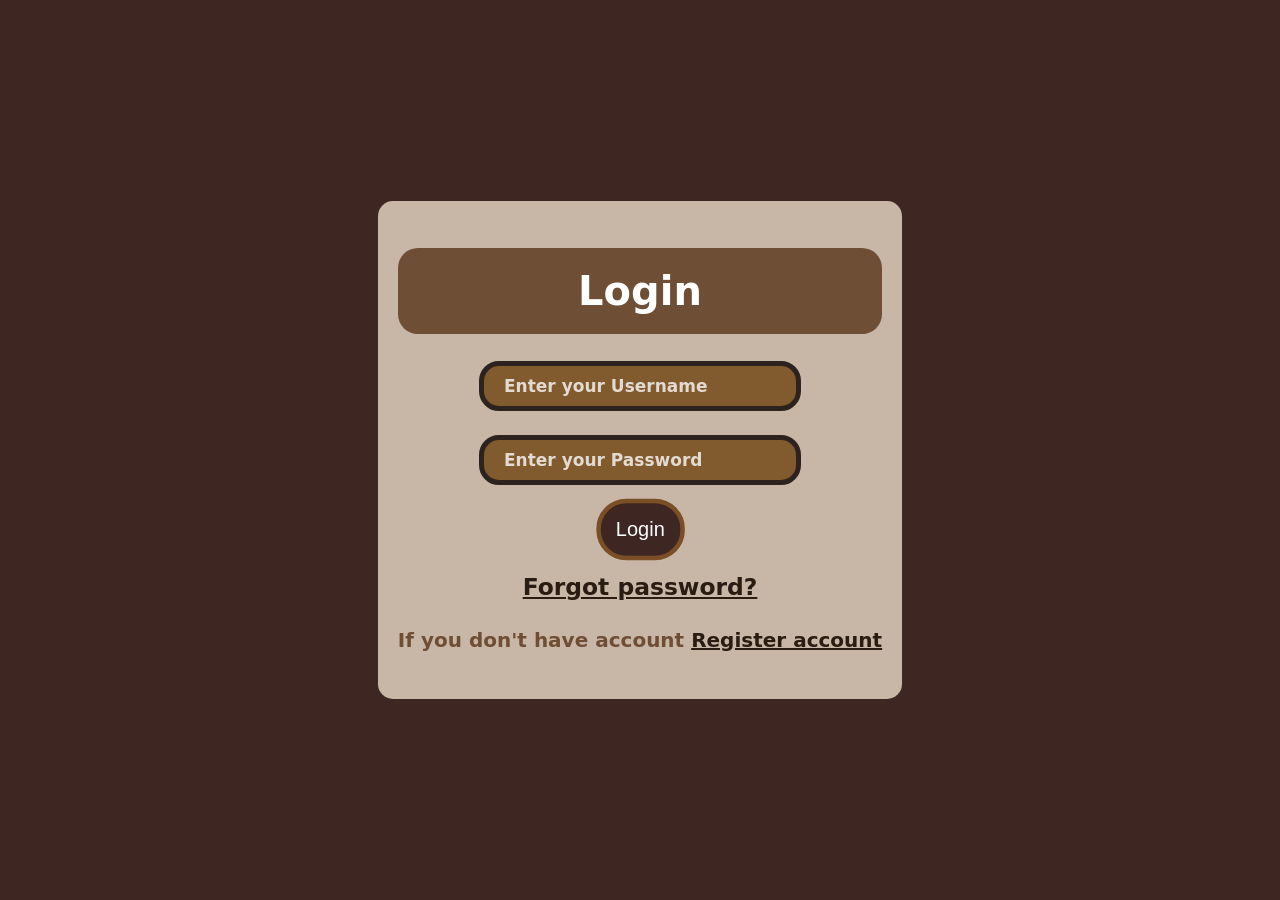
<file: index.html>
<!DOCTYPE html>
<html lang="en">
<head>
    <meta charset="UTF-8">
    <meta name="viewport" content="width=device-width, initial-scale=1.0">
    <meta http-equiv="refresh" content="0; url=Authentication/login.html">
    <link rel="stylesheet" href="style.css">
    <title>ArzCore</title>
</head>
<body>
    <h1>Hello . .</h1>

    <a href="Authentication/login.html" class="logdb">Logout</a>
</body>
</html>
</file>
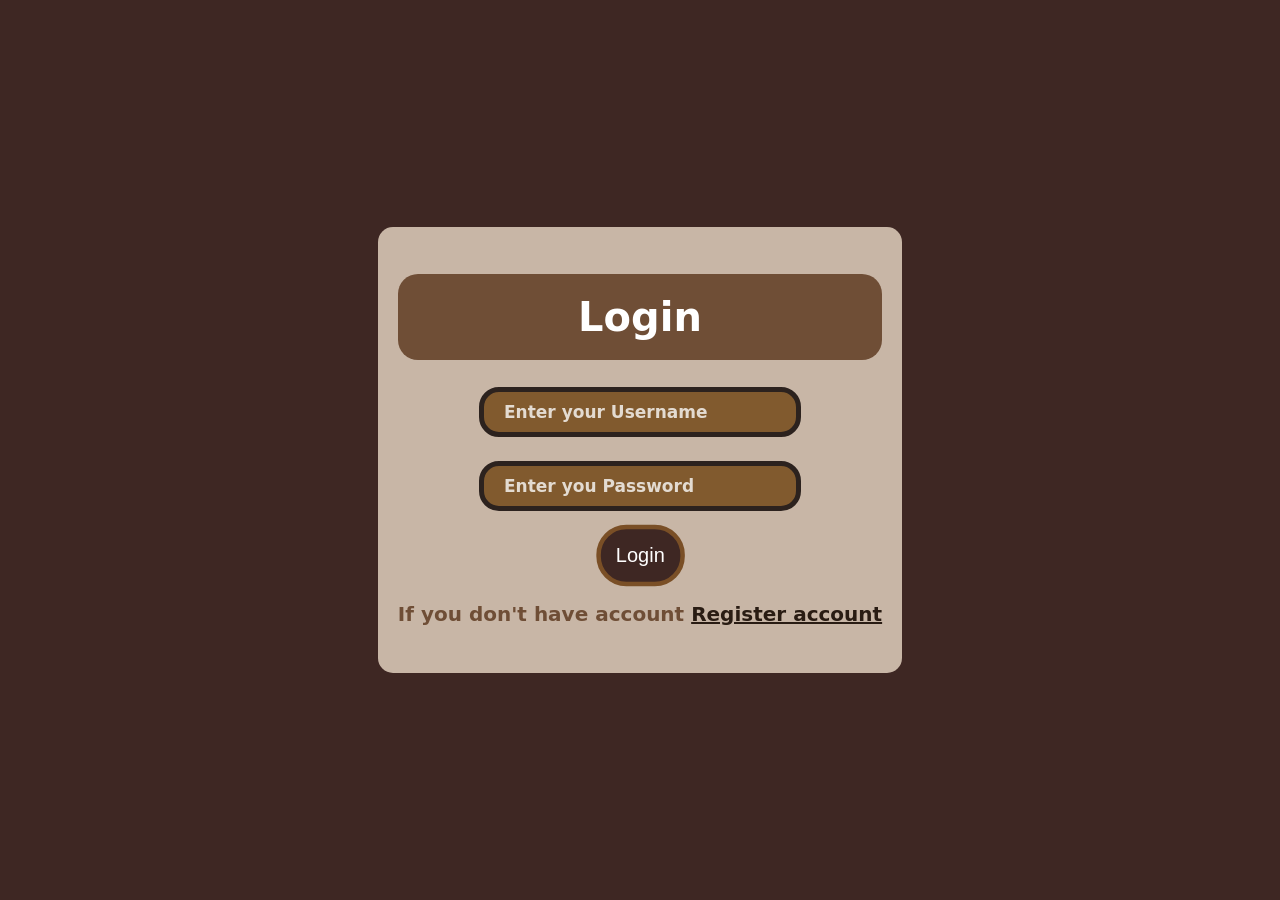
<file: login.html>
<!DOCTYPE html>
<html lang="en">
<head>
    <meta charset="UTF-8">
    <meta name="viewport" content="width=device-width, initial-scale=1.0">
    <link rel="stylesheet" href="style.css">
    <link rel="shortcut icon" href="arzcore-logo-black.png" type="image/x-icon">
    <title>ArzCore</title>
</head>
<body>
    <script src="script.js"></script>
    <div class="login-container">
        <h1>Login</h1>

        <form action="index.html" name="login" method="post" id="loginForm">
            <input type="text" class="box" name="login" id="login" size="25" maxlength="25" placeholder="Enter your Username">
            <br> <br>
            <input type="password" class="box" name="ps" id="ps" size="25" maxlength="25" placeholder="Enter you Password">
            <br> <br>
            <input type="submit" value="Login" class="logb">
        </form>

        <h4>If you don't have account <a href="register.html" target="_blank">Register account</a> </h3>
    </div>
</body>
</html>
</file>
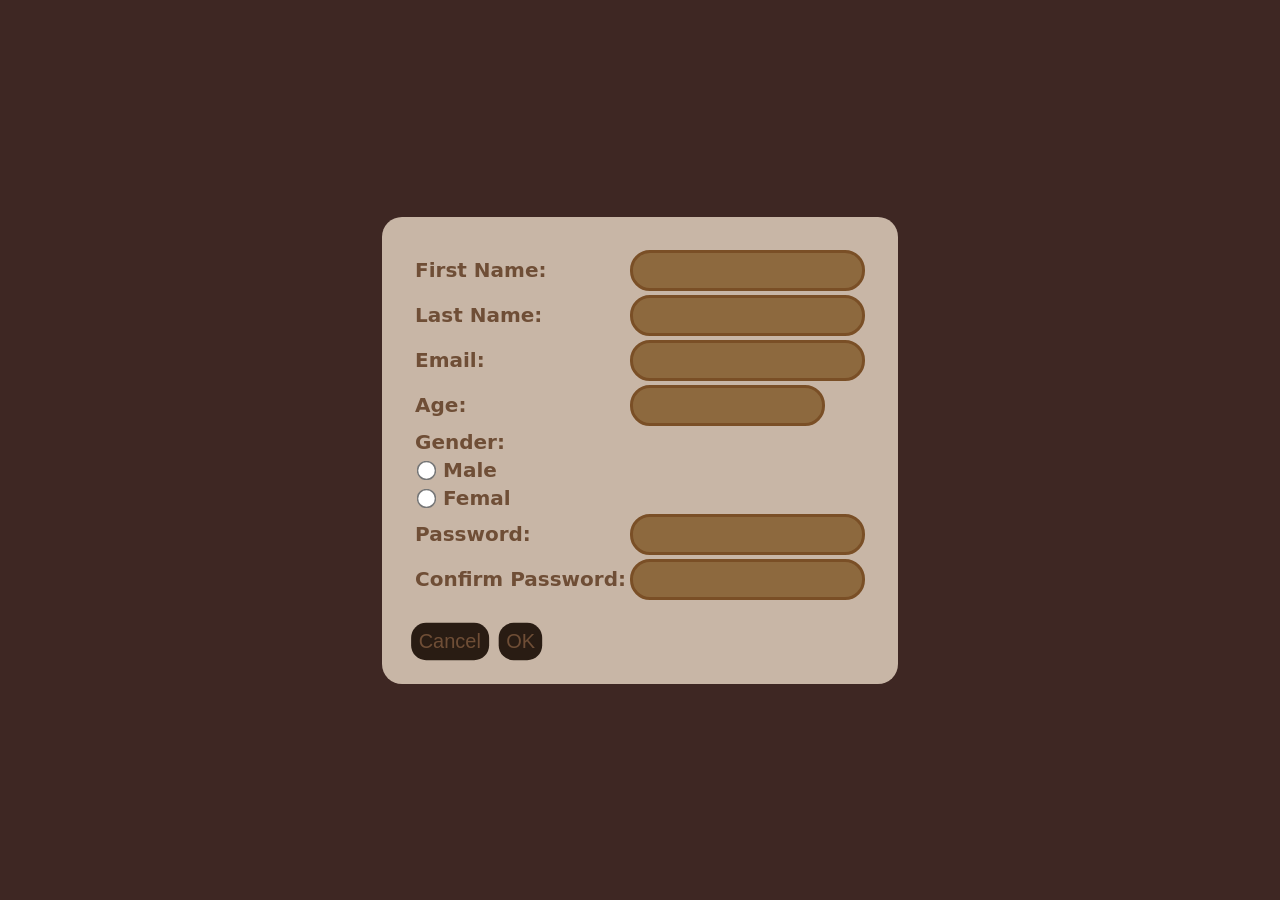
<file: register.html>
<!DOCTYPE html>
<html lang="en">
<head>
    <meta charset="UTF-8">
    <meta name="viewport" content="width=device-width, initial-scale=1.0">
    <link rel="stylesheet" href="style.css">
    <title>Register</title>
</head>
<body>
    <script src="script.js"></script>
    <div class="register-container">

        <form action="login.html" name="reg" method="post">
            <table>
                <tr>
                    <td><label for="fn">First Name:</label></td>
                    <td><input type="text" name="fn" id="fn" size="25" maxlength="25" required></td>
                </tr>
                <tr>
                    <td><label for="ls">Last Name:</label></td>
                    <td><input type="text" name="ls" id="ls" size="25" maxlength="25" required></td>
                </tr>
                <tr>
                    <td><label for="em">Email:</label></td>
                    <td><input type="email" name="em" id="em" size="25" required></td>
                </tr>
                <tr>
                    <td><label for="age">Age:</label></td>
                    <td><input type="number" name="age" id="age" min="16" required></td>
                </tr>
                <tr>
                    <td><label for="gn">Gender:</label></td>
                </tr>
                <tr>
                    <td>
                        <input type="radio" name="gn" id="male" value="male">
                        <label for="male">Male</label>
                    </td>
                </tr>
                <tr>
                    <td>
                        <input type="radio" name="gn" id="female" value="female">
                        <label for="female">Femal</label>
                    </td>
                </tr>
                <tr>
                    <td><label for="ps">Password:</label></td>
                    <td><input type="password" name="ps" id="ps" size="25" required></td>
                </tr>
                <tr>
                    <td><label for="cps">Confirm Password:</label></td>
                    <td><input type="password" name="cps" id="cps" size="25" required></td>
                </tr>
            </table>
            <br>
            <input type="reset" value="Cancel" class="box2">
            <input type="submit" value="OK" class="box2">
        </form>
    </div>
</body>
</html>
</file>
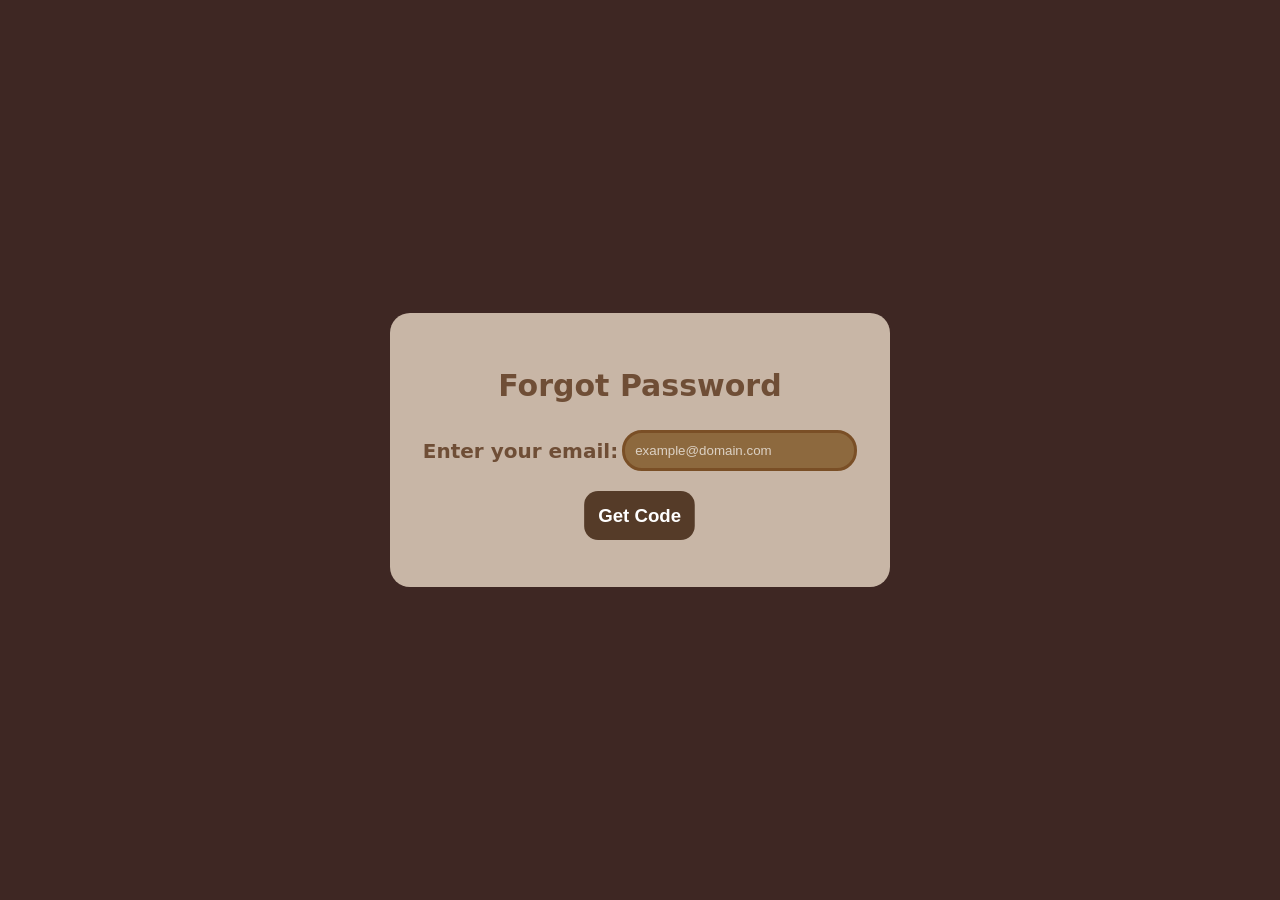
<file: Authentication/forgot-password.html>
<!DOCTYPE html>
<html lang="en">
<head>
    <meta charset="UTF-8">
    <meta name="viewport" content="width=device-width, initial-scale=1.0">
    <link rel="stylesheet" href="../style.css">
    <title>forgot Password</title>
</head>
<body>
    <div class="new-password-container">
        <h2>Forgot Password</h2>
        <form method="post" name="reset-password">
            <table>
                <tr>
                    <td><label for="em">Enter your email:</label></td>
                    <td><input type="email" name="em" id="em" size="25" class="email" placeholder="example@domain.com" required></td>
                </tr>
            </table>
            <br>
            <button type="submit" class="acc">Get Code</button>
        </form>
        <br>
    </div>

    <script src="../Script/script.js"></script>
</body>
</html>
</file>
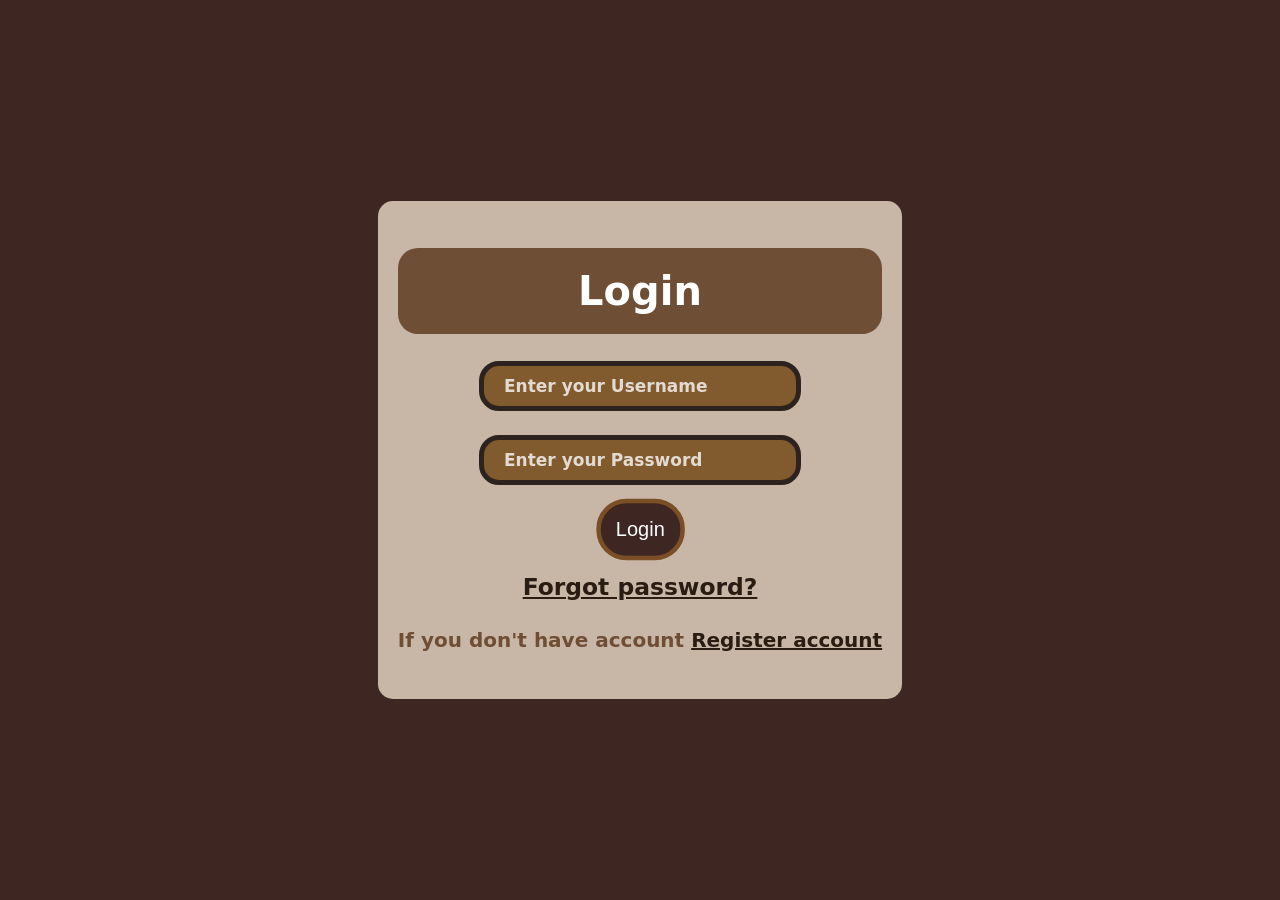
<file: Authentication/login.html>
<!DOCTYPE html>
<html lang="en">
<head>
    <meta charset="UTF-8">
    <meta name="viewport" content="width=device-width, initial-scale=1.0">
    <link rel="stylesheet" href="../style.css">
    <link rel="shortcut icon" href="../arzcore-logo-black.png" type="image/x-icon">
    <title>ArzCore - Login</title>
</head>
<body>
    <div class="login-container">
        <h1>Login</h1>

        <form name="login" method="post" id="loginForm">
            <input type="text" class="box" name="login" id="login" size="25" maxlength="25" placeholder="Enter your Username" required>
            <br> <br>
            <input type="password" class="box" name="ps" id="ps" size="25" maxlength="25" placeholder="Enter your Password" required>
            <br> <br>
            <input type="submit" value="Login" class="logb">
        </form>

        <h3><a href="forgot-password.html">Forgot password?</a></h3>
        <h4>If you don't have account <a href="register.html">Register account</a></h4>
    </div>

    <!-- ربط ملف الجافاسكريبت مع النقطتين للخروج للمجلد الرئيسي ثم الدخول لمجلد Script -->
    <script src="../Script/script.js"></script>
</body>
</html>
</file>
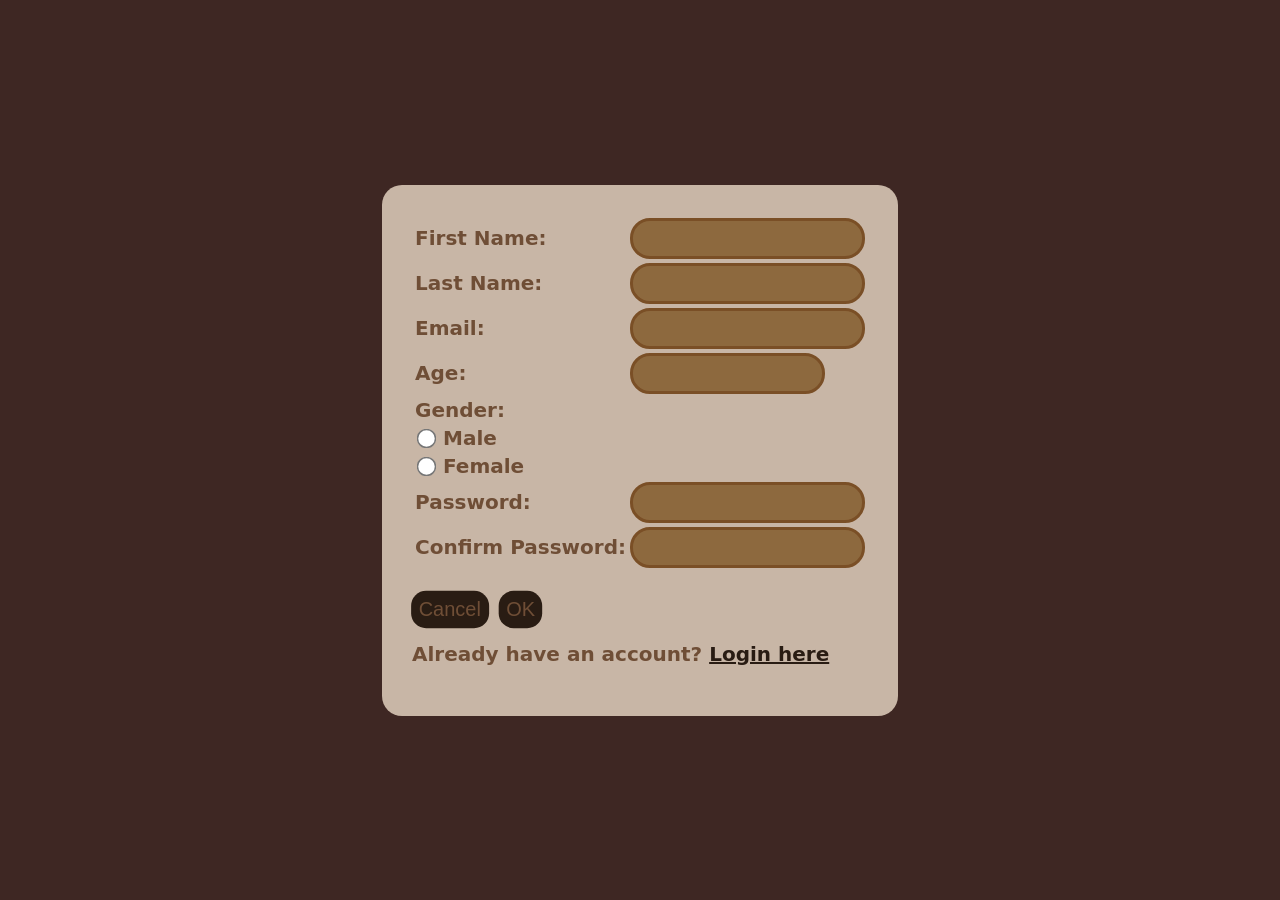
<file: Authentication/register.html>
<!DOCTYPE html>
<html lang="en">
<head>
    <meta charset="UTF-8">
    <meta name="viewport" content="width=device-width, initial-scale=1.0">
    <link rel="stylesheet" href="../style.css">
    <title>Register - ArzCore</title>
</head>
<body>
    <div class="register-container">
        <form action="login.html" name="reg" method="post">
            <table>
                <tr>
                    <td><label for="fn">First Name:</label></td>
                    <td><input type="text" name="fn" id="fn" size="25" maxlength="25" required></td>
                </tr>
                <tr>
                    <td><label for="ls">Last Name:</label></td>
                    <td><input type="text" name="ls" id="ls" size="25" maxlength="25" required></td>
                </tr>
                <tr>
                    <td><label for="em">Email:</label></td>
                    <td><input type="email" name="em" id="em" size="25" required></td>
                </tr>
                <tr>
                    <td><label for="age">Age:</label></td>
                    <td><input type="number" name="age" id="age" min="16" required></td>
                </tr>
                <tr>
                    <td><label for="gn">Gender:</label></td>
                </tr>
                <tr>
                    <td>
                        <input type="radio" name="gn" id="male" value="male">
                        <label for="male">Male</label>
                    </td>
                </tr>
                <tr>
                    <td>
                        <input type="radio" name="gn" id="female" value="female">
                        <label for="female">Female</label>
                    </td>
                </tr>
                <tr>
                    <td><label for="ps">Password:</label></td>
                    <td><input type="password" name="ps" id="ps" size="25" required></td>
                </tr>
                <tr>
                    <td><label for="cps">Confirm Password:</label></td>
                    <td><input type="password" name="cps" id="cps" size="25" required></td>
                </tr>
            </table>
            <br>
            <input type="reset" value="Cancel" class="box2">
            <input type="submit" value="OK" class="box2">
        </form>
        <p>Already have an account? <a href="login.html">Login here</a></p>
    </div>

    <!-- ربط ملف الجافاسكريبت -->
    <script src="../Script/script.js"></script>
</body>
</html>
</file>
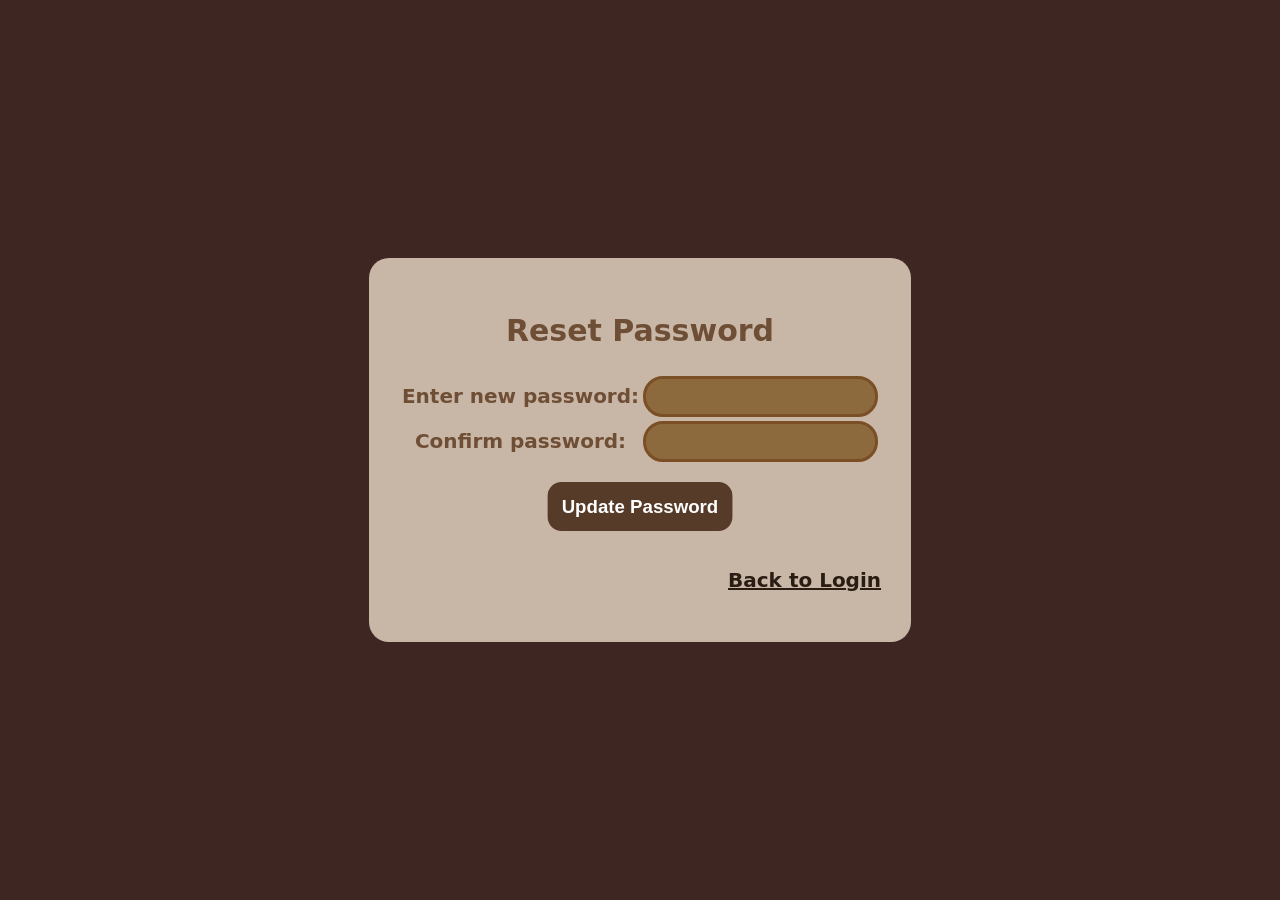
<file: Authentication/reset-password.html>
<!DOCTYPE html>
<html lang="en">
<head>
    <meta charset="UTF-8">
    <meta name="viewport" content="width=device-width, initial-scale=1.0">
    <link rel="stylesheet" href="../style.css">
    <title>Reset Password</title>
</head>
<body>
    <div class="reset-password-container">
        <h2>Reset Password</h2>

        <form method="post" name="forgot-password">
            <table>
                <tr>
                    <td><label for="newps">Enter new password:</label></td>
                    <td><input type="password" name="newps" id="newps" size="25" required></td>
                </tr>
                <tr>
                    <td><label for="cnewps">Confirm password:</label></td>
                    <td><input type="password" name="cnewps" id="cnewps" size="25" required></td>
                </tr>
            </table>
            <br>
            <input type="submit" value="Update Password" class="acc">
        </form>
        <br>
        <p class="right"><a href="login.html">Back to Login</a></p>
    </div>
    <script src="../Script/script.js"></script>
</body>
</html>
</file>
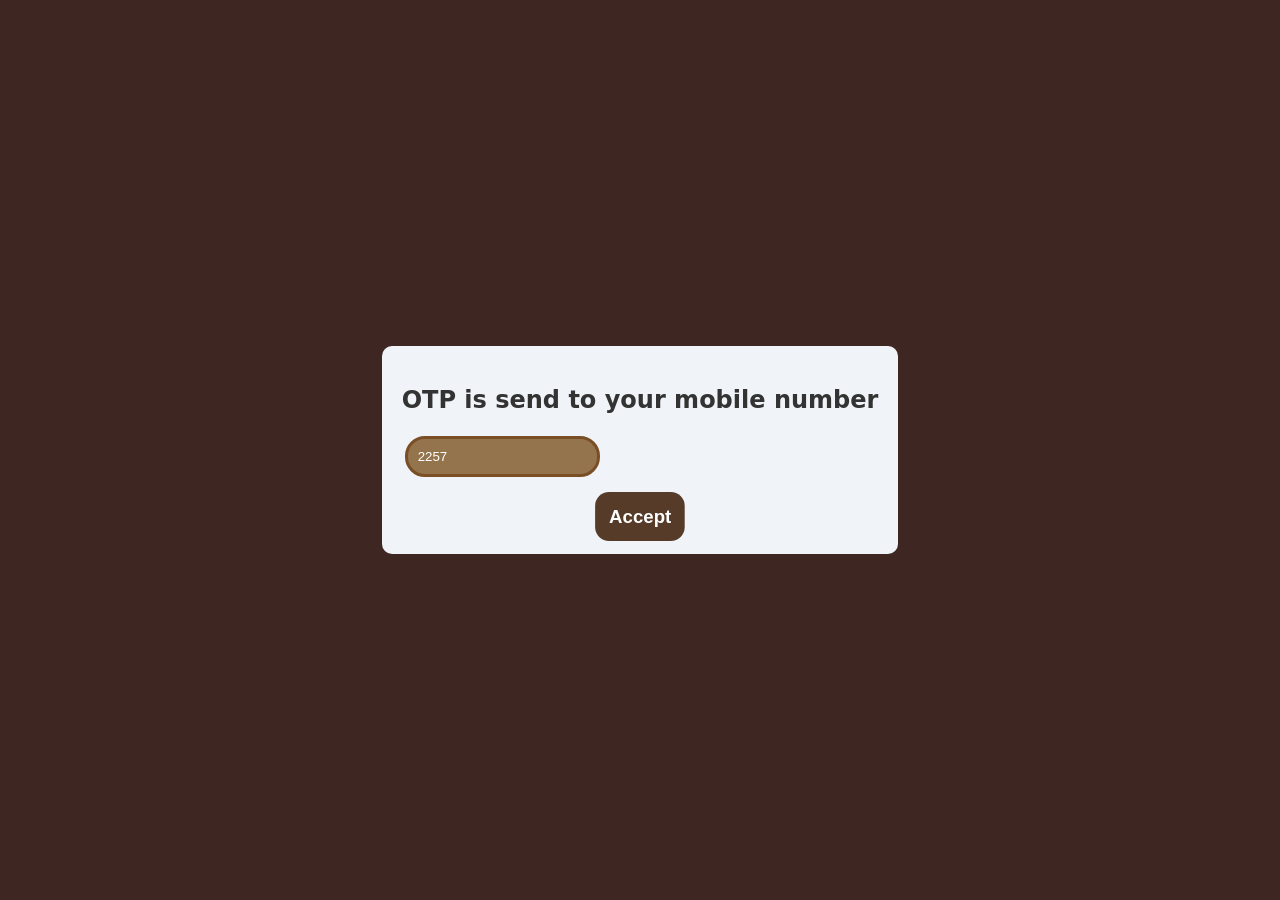
<file: Authentication/verify-code.html>
<!DOCTYPE html>
<html lang="en">
<head>
    <meta charset="UTF-8">
    <meta name="viewport" content="width=device-width, initial-scale=1.0">
    <link rel="stylesheet" href="../style.css">
    <title>Verify Code</title>
</head>
<body>
    <div id="success-message" class="box-code">
        Your code is verified! Redirecting ...
    </div>
    <div class="verify-container">
        <h2>OTP is send to your mobile number</h2>

        <form method="post" id="verifyForm">
            <table>
                <tr>
                    <td class="num"><input type="number" name="number" id="number" class="num" required></td>
                </tr>
            </table>
            <br>
            <input type="submit" value="Accept" class="acc">
        </form>
    </div>

    <script src="../Script/script.js"></script>
</body>
</html>
</file>
<file: style.css>
body {
    background-color: #3e2723;
    justify-content: center;
    align-items: center;
    min-height: 100vh;
    margin: 0;
    display: flex;
    font-family: system-ui, -apple-system, BlinkMacSystemFont, 'Segoe UI', Roboto, Oxygen, Ubuntu, Cantarell, 'Open Sans', 'Helvetica Neue', sans-serif;
}

.login-container {
    background-color: #c8b6a6;
    text-align: center;
    padding: 20px;
    border-style: solid;
    border-radius: 15px;
    border: none;
    color: #6f4e36;
    font-size: 20px;
}
.box {
    font-family:Cambria, Cochin, Georgia, Times, 'Times New Roman', serif;
    border-width: 5px;
    padding: 10px;
    border-radius: 20px;
    border-style: solid;
    border-color: #2c221e;
    background-color: rgba(114, 70, 20, 0.818);
    font-weight: bold;
    font-size: 17px;
}

.logb {
    background-color: #3e2723;
    transform: scale(1.5);
    border-radius: 20px;
    padding: 10px;
}

.box:hover {
    border-color: rgb(89, 51, 15);
    transition: 0.5s;
}

.box:focus {
    outline: none;
    border-color: rgb(89, 51, 15);
}

.box:focus::placeholder {
    color: transparent;
}

.box::placeholder {
    color: #ffffffc7;
    padding: 10px;
    font-family: system-ui, -apple-system, BlinkMacSystemFont, 'Segoe UI', Roboto, Oxygen, Ubuntu, Cantarell, 'Open Sans', 'Helvetica Neue', sans-serif;
}

.box[type="text"] {
    font-weight: bold;
    color: white;
    font-family: system-ui, -apple-system, BlinkMacSystemFont, 'Segoe UI', Roboto, Oxygen, Ubuntu, Cantarell, 'Open Sans', 'Helvetica Neue', sans-serif;
}

.box[type="password"] {
    color: white;
    font-family: system-ui, -apple-system, BlinkMacSystemFont, 'Segoe UI', Roboto, Oxygen, Ubuntu, Cantarell, 'Open Sans', 'Helvetica Neue', sans-serif;
}

a {
    color: #291c13;
}
a:hover {
    color: #3e2723;    
}

.register-container {
    border-radius: 20px;
    background-color: #c8b6a6;
    font-family: system-ui, -apple-system, BlinkMacSystemFont, 'Segoe UI', Roboto, Oxygen, Ubuntu, Cantarell, 'Open Sans', 'Helvetica Neue', sans-serif;
    font-size: 20px;
    font-weight: bold;
    padding: 30px;
    color: #6f4e36;
}

input[type="radio"] {
    transform: scale(1.5);
    cursor: pointer;
}

input[type="radio"]:checked {
    accent-color: #553b28;
}

.box2[type="reset"], .box2[type="submit"] {
    transform: scale(1.5);
    margin: 0 12px;
    border-radius: 10px;
    border: none;
    padding: 5px;
    color: #6f4e36;
    background-color: #291c13;
    cursor: pointer;
}

.box2[type="reset"]:hover, .box2[type="submit"]:hover {
    transform: scale(1.6);
}
input {
    border-radius: 20px;
    border: solid;
    border-color: rgb(122, 79, 38);
    padding: 10px;
    background-color: rgba(129, 88, 40, 0.818);
    color: #ffffff;
}

input:hover {
    outline: none;
    border-color: #ae5515;
    transition: 0.4s;
}

input:focus {
    color: #ffffff;
    outline: none;
}

h1 {
    color: #ffffff;
    font-family: system-ui, -apple-system, BlinkMacSystemFont, 'Segoe UI', Roboto, Oxygen, Ubuntu, Cantarell, 'Open Sans', 'Helvetica Neue', sans-serif;
    background-color: #6f4e36;
    border-radius: 20px;
    padding: 20px;
}

.acc[type="submit"] {
    border-radius: 10px;
    background-color: #553b28;
    padding: 10px;
    transform: scale(1.4);
    font-weight: bold;
    color: #ffffff;
    border: none;
}

.email[type="email"]::placeholder {
    color: #ffffffb1;
}

.acc[type="submit"]:hover {
    transform: scale(1.5);
}

.reset-password-container {
    border-radius: 20px;
    background-color: #c8b6a6;
    font-size: 20px;
    font-weight: bold;
    padding: 30px;
    color: #6f4e36;
    text-align: center;
}

.new-password-container {
    border-radius: 20px;
    background-color: #c8b6a6;
    font-size: 20px;
    font-weight: bold;
    padding: 30px;
    color: #6f4e36;
    text-align: center;
}

.right {
    text-align: right;
}

.verify-container {
    background: #f0f4f8;
    padding: 20px;
    border-radius: 10px;
    color: #333;
    text-align: center;
}

.verify {
    margin: 0;
    font-size: 14px;
}

.code {
    font-size: 24px;
    color:  #b22222;
    letter-spacing: 3px;
}

.box-code {
    display: none;
    background-color: #ae5515;
    color: #ffffff;
    border-width: 1px;
    border-style: solid;
    border-color: #553b28;
    padding: 12px;
    border-radius: 8px;
    margin-bottom: 20px;
    text-align: center;
    font-weight: bold;
}
</file>
